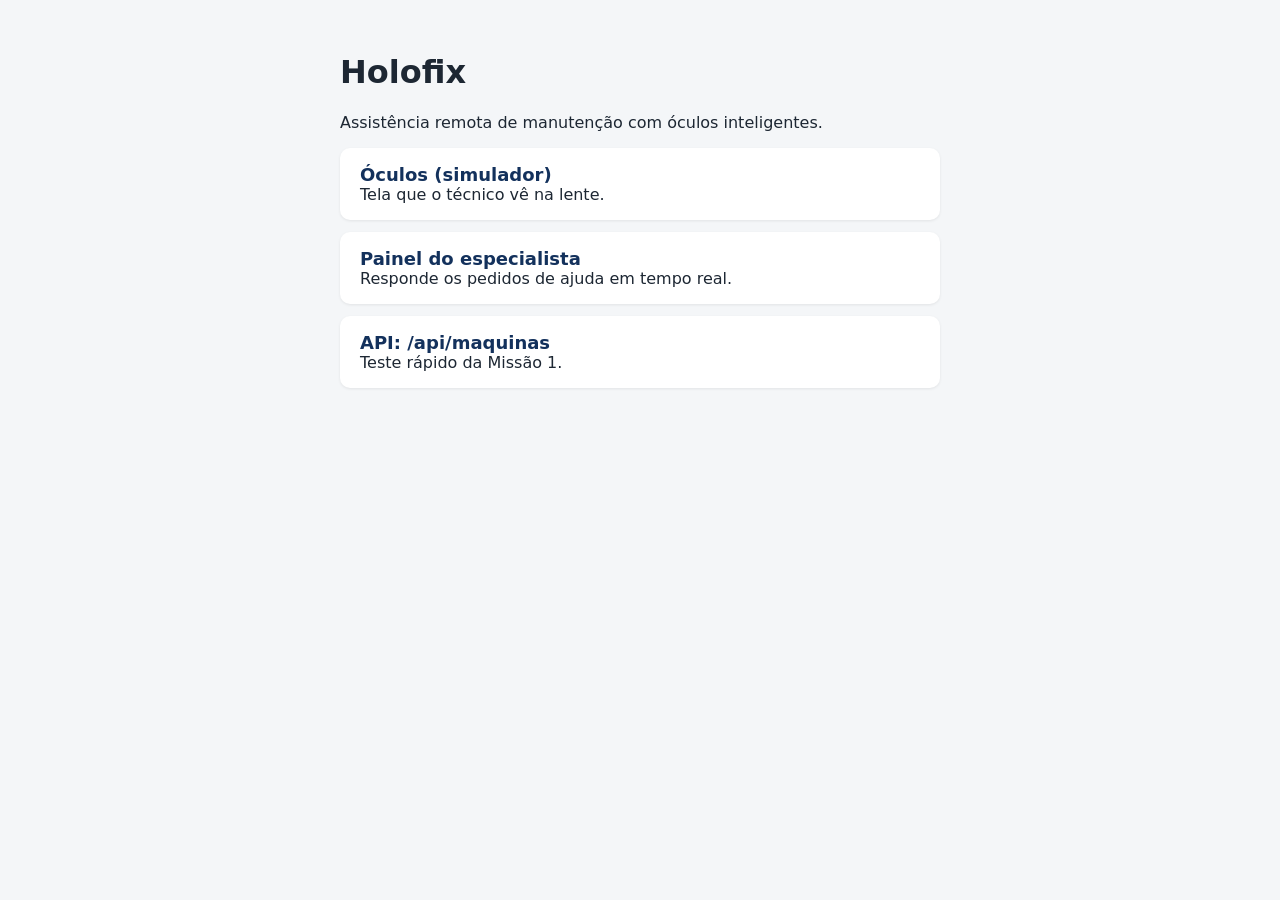
<file: static/index.html>
<!DOCTYPE html>
<html lang="pt-BR">
<head>
<meta charset="UTF-8">
<meta name="viewport" content="width=device-width, initial-scale=1">
<title>Holofix</title>
<link rel="stylesheet" href="/static/estilo.css">
<style>
  body { background: #f4f6f8; color: #1d2733; padding: 32px 20px; max-width: 640px; margin: auto; }
  a.bloco { display: block; background: #fff; padding: 16px 20px; border-radius: 10px; margin: 12px 0;
            text-decoration: none; color: inherit; box-shadow: 0 1px 3px rgba(0,0,0,.08); }
  a.bloco b { color: #13315c; font-size: 18px; }
</style>
</head>
<body>
  <h1>Holofix</h1>
  <p>Assistência remota de manutenção com óculos inteligentes.</p>
  <a class="bloco" href="/oculos"><b>Óculos (simulador)</b><br>Tela que o técnico vê na lente.</a>
  <a class="bloco" href="/painel"><b>Painel do especialista</b><br>Responde os pedidos de ajuda em tempo real.</a>
  <a class="bloco" href="/api/maquinas"><b>API: /api/maquinas</b><br>Teste rápido da Missão 1.</a>
</body>
</html>
</file>
<file: static/estilo.css>
/* estilo.css - estilos compartilhados (já pronto) */
* { box-sizing: border-box; }
body { margin: 0; font-family: system-ui, -apple-system, "Segoe UI", Roboto, sans-serif; }
button { font: inherit; cursor: pointer; }
.aviso-todo {
  background: #fff3cd; color: #664d03; border: 1px solid #ffda6a;
  padding: 8px 12px; border-radius: 6px; margin: 8px 0; font-size: 14px;
}
</file>
